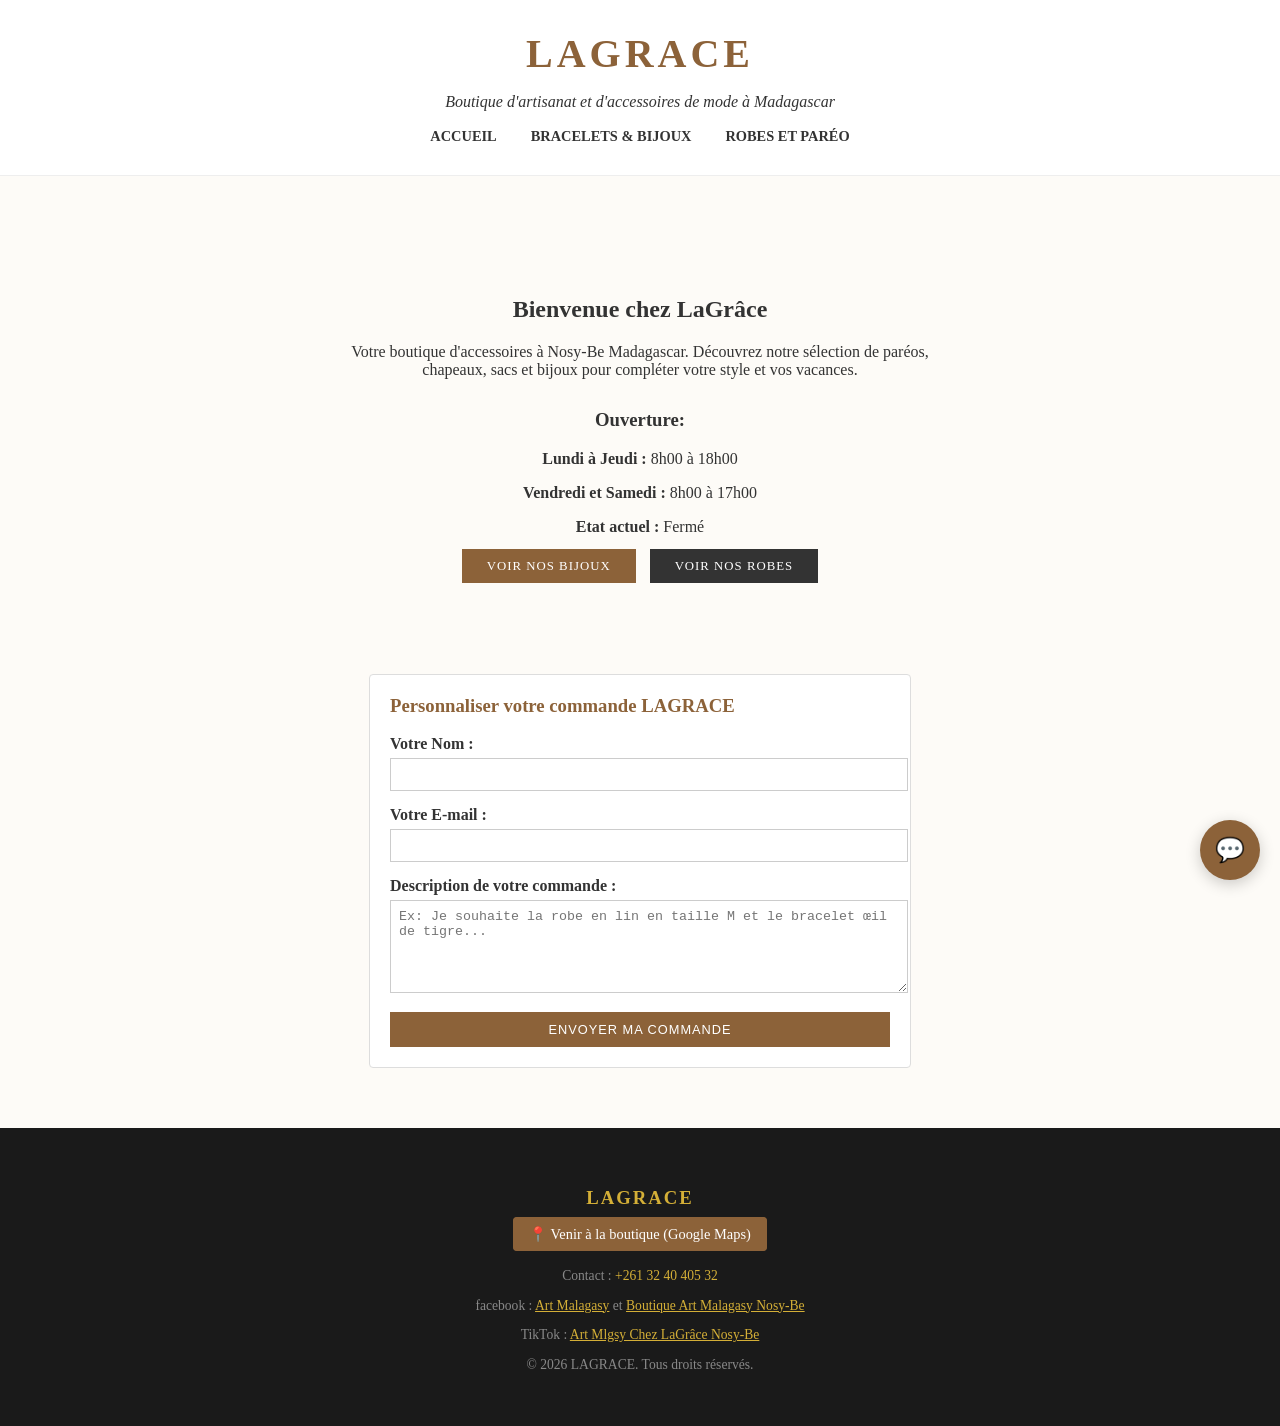
<file: index.html>
<!DOCTYPE html>
<html lang="fr">
<head>
    <meta charset="UTF-8">
    <title>LAGRACE | Boutique Officielle</title>
    <link rel="stylesheet" href="style.css">
</head>
<body>

    <header>
        <h1>LAGRACE</h1>
        <p><i>Boutique d'artisanat et d'accessoires de mode à Madagascar</i></p>
        <nav>
            <a href="index.html">Accueil</a>
            <a href="bracelets.html">Bracelets & Bijoux</a>
            <a href="robes.html">Robes et Paréo</a>
        </nav>
    </header>

    <section class="container" style="text-align: center; padding: 60px 20px;">
        <h2>Bienvenue chez LaGrâce</h2>

        <p style="max-width: 600px; margin: 0 auto 30px auto;">Votre boutique d'accessoires à Nosy-Be Madagascar. Découvrez notre sélection de paréos, chapeaux, sacs et bijoux pour compléter votre style et vos vacances.</p>
        <div>
            <h3>Ouverture:</h3>
            <p><strong>Lundi à Jeudi :</strong> 8h00 à 18h00</p>
            <p><strong>Vendredi et Samedi :</strong> 8h00 à 17h00</p>
            <p><strong>Etat actuel :</strong> <span id="status-magasin"></span></p>
        </div>
        <div style="margin-top: 20px;">
            <a href="bracelets.html" class="btn-buy" style="text-decoration:none; margin-right:10px;">Voir nos Bijoux</a>
            <a href="robes.html" class="btn-buy" style="text-decoration:none; background-color:#333;">Voir nos Robes</a>
        </div>
    </section>

    <div class="commande-zone" style="max-width: 500px; margin: 20px auto; padding: 20px; background: #fff; border: 1px solid #ddd; border-radius: 4px;">
        <h3 style="color: #8C6239; margin-top: 0;">Personnaliser votre commande LAGRACE</h3>
        
        <!-- LE FORMULAIRE -->
        <form action="https://api.web3forms.com/submit/" method="POST">
            
            <!-- Clé d'accès (À remplacer) -->
            <input type="hidden" name="access_key" value="341156b1-4b6c-43ed-bd7f-a6fb8f7caf93">
            
            <!-- Sujet de l'e-mail que vous allez recevoir -->
            <input type="hidden" name="subject" value="Nouvelle commande personnalisée - LAGRACE">
            
            <!-- Infos du client -->
            <div style="margin-bottom: 15px;">
                <label style="display:block; margin-bottom:5px; font-weight:bold;">Votre Nom :</label>
                <input type="text" name="nom" required style="width: 100%; padding: 8px; border: 1px solid #ccc;">
            </div>

            <div style="margin-bottom: 15px;">
                <label style="display:block; margin-bottom:5px; font-weight:bold;">Votre E-mail :</label>
                <input type="email" name="email" required style="width: 100%; padding: 8px; border: 1px solid #ccc;">
            </div>

            <!-- Détails de la commande -->
            <div style="margin-bottom: 15px;">
                <label style="display:block; margin-bottom:5px; font-weight:bold;">Description de votre commande :</label>
                <textarea name="description_commande" rows="5" required style="width: 100%; padding: 8px; border: 1px solid #ccc;" placeholder="Ex: Je souhaite la robe en lin en taille M et le bracelet œil de tigre..."></textarea>
            </div>

            <!-- Optionnel : Redirection après l'envoi -->
            <!-- <input type="hidden" name="redirect" value="https://votre-site.com"> -->

            <button type="submit" class="btn-buy" style="width: 100%;">Envoyer ma commande</button>
        </form>
    </div>
    <!-- ==================== INTERFACE DU CHATBOT ==================== -->
    <!-- Bouton Flottant (En bas à droite) -->
    <button id="groqChatBtn" onclick="toggleGroqChat()" style="position: fixed; bottom: 20px; right: 20px; background-color: #8C6239; color: white; border: none; width: 60px; height: 60px; border-radius: 50%; font-size: 24px; cursor: pointer; box-shadow: 0 4px 15px rgba(0,0,0,0.2); z-index: 10000; font-family: sans-serif;">💬</button>

    <!-- Fenêtre de Discussion (Format Mobile Compact) -->
    <div id="groqChatBox" style="display: none; position: fixed; bottom: 90px; right: 20px; width: 360px; max-width: 90%; height: 500px; max-height: 80vh; background-color: #FDFBF7; border-radius: 12px; box-shadow: 0 5px 25px rgba(0,0,0,0.15); border: 1px solid #8C6239; flex-direction: column; z-index: 10000; font-family: 'Segoe UI', Roboto, Helvetica, Arial, sans-serif; overflow: hidden;">
        
        <!-- En-tête -->
        <div style="background-color: #8C6239; color: white; padding: 15px; font-weight: bold; display: flex; justify-content: space-between; align-items: center;">
            <span>Assistant LAGRACE</span>
            <button onclick="toggleGroqChat()" style="background: none; border: none; color: white; font-size: 20px; cursor: pointer;">&times;</button>
        </div>

        <!-- Zone de configuration de la Clé API -->
        <div id="groqApiKeyZone" style="background-color: #f0e6dc; padding: 10px; border-bottom: 1px solid #ddd; text-align: center;">
            <input type="password" id="groqApiKey" placeholder="Entrez votre clé API Groq..." style="width: 70%; padding: 5px; border: 1px solid #ccc; border-radius: 4px; font-size: 12px;">
            <button onclick="saveGroqKey()" style="background-color: #333; color: white; border: none; padding: 5px 10px; border-radius: 4px; font-size: 12px; cursor: pointer;">OK</button>
        </div>

        <!-- Zone des Messages -->
        <div id="groqChatMessages" style="flex: 1; padding: 15px; overflow-y: auto; display: flex; flex-direction: column; gap: 10px; background-color: #FDFBF7;">
            <div style="background-color: #eee; padding: 10px; border-radius: 8px; align-self: flex-start; max-width: 80%; font-size: 14px;">
                Bonjour ! Je suis l'assistant virtuel de LAGRACE. Comment puis-je vous aider aujourd'hui ?
            </div>
        </div>

        <!-- Zone de Saisie -->
        <div style="padding: 10px; background-color: white; border-top: 1px solid #eee; display: flex; gap: 5px;">
            <input type="text" id="groqChatInput" placeholder="Posez votre question..." onkeypress="handleGroqKeyPress(event)" style="flex: 1; padding: 10px; border: 1px solid #ccc; border-radius: 4px; font-size: 14px;">
            <button onclick="sendGroqMessage()" style="background-color: #8C6239; color: white; border: none; padding: 10px 15px; border-radius: 4px; cursor: pointer; font-weight: bold;">></button>
        </div>
    </div>

    <!-- ==================== SCRIPT LOGIQUE DU CHATBOT ==================== -->
    <script>
    // 1. Base de connaissances extraite automatiquement de vos pages HTML
    const catalogueBoutique = {
        nomBoutique: "LaGrâce",
        theme: "Boho-Chic & Artisanal (Naturel, élégant, authentique, pierres naturelles, lin, écru, terracotta)",
        produitsDisponibles: [
            { nom: "Bracelet Blue Galaxy Agate", categorie: "Bijoux", prix: "29,00 €", description: "Bracelet artisanal en pierres naturelles d'agate bleues." },
            { nom: "African Trade Beads", categorie: "Bijoux", prix: "24,00 €", description: "Bracelet avec perles artisanales africaines traditionnelles." },
            { nom: "Bracelet Œil de Tigre Protecteur", categorie: "Bijoux", prix: "32,00 €", description: "Bracelet en pierre œil de tigre, symbole de protection." },
            { nom: "Robe Longue Terracotta", categorie: "Robes", prix: "79,00 €", description: "Robe fluide bohème couleur brique / terracotta." },
            { nom: "Robe Kimono en Lin Écru", categorie: "Robes", prix: "85,00 €", description: "Robe de style kimono en lin naturel couleur écru." },
            { nom: "Robe Maxi Fleurie Sauvage", categorie: "Robes", prix: "89,00 €", description: "Robe longue dotée d'imprimés floraux au style sauvage et bohème." }
        ]
    };

    // Afficher / Masquer la fenêtre de chat
    function toggleGroqChat() {
        const chatBox = document.getElementById('groqChatBox');
        if (chatBox.style.display === 'none' || chatBox.style.display === '') {
            chatBox.style.display = 'flex';
            // Charger la clé API si elle existe déjà en mémoire
            if(localStorage.getItem('groq_api_key')) {
                document.getElementById('groqApiKey').value = localStorage.getItem('groq_api_key');
            }
        } else {
            chatBox.style.display = 'none';
        }
    }

    // Sauvegarder la clé API dans le navigateur de l'utilisateur
    function saveGroqKey() {
        const key = document.getElementById('groqApiKey').value.trim();
        if(key) {
            localStorage.setItem('groq_api_key', key);
            alert("Clé API enregistrée localement avec succès !");
        } else {
            alert("Veuillez entrer une clé valide.");
        }
    }

    // Gérer l'envoi par la touche Entrée
    function handleGroqKeyPress(event) {
        if (event.key === 'Enter') {
            sendGroqMessage();
        }
    }

    // Envoyer le message et appeler l'API Groq
    async function sendGroqMessage() {
        const inputElement = document.getElementById('groqChatInput');
        const messageText = inputElement.value.trim();
        const apiKey = localStorage.getItem('groq_api_key') || document.getElementById('groqApiKey').value.trim();

        if (!messageText) return;
        if (!apiKey) {
            alert("Veuillez d'abord configurer et valider votre Clé API Groq dans la zone supérieure.");
            return;
        }

        // Afficher le message de l'utilisateur
        appendMessage(messageText, 'user');
        inputElement.value = '';

        // Afficher un indicateur de chargement
        const loadingId = appendMessage("L'assistant réfléchit...", 'bot', true);

        // Préparer le contexte système pour Groq
        const systemPrompt = `Tu es l'assistant virtuel officiel de la boutique de vente en ligne "${catalogueBoutique.nomBoutique}".
    Le thème de la boutique est : ${catalogueBoutique.theme}.
    Voici la liste stricte et exacte des produits actuellement disponibles à l'achat :
    ${JSON.stringify(catalogueBoutique.produitsDisponibles)}

    Consignes absolues :
    1. Réponds poliment, chaleureusement et adopte un ton professionnel aligné sur l'univers Boho-Chic de la marque.
    2. Utilise UNIQUEMENT les informations et les prix fournis dans la liste ci-dessus pour parler des produits. N'invente jamais d'autres vêtements ou d'autres bijoux.
    3. Si un client demande un produit indisponible, réoriente-le gentiment vers les bracelets ou les robes listés ci-dessus.
    4. Fais des réponses courtes et aérées adaptées à une petite fenêtre de chat de téléphone portable.`;

        try {
            // Appel API direct vers Groq Cloud (Modèle Llama 3)
            const response = await fetch('https://api.groq.com/openai/v1/chat/completions', {
                method: 'POST',
                headers: {
                    'Authorization': `Bearer ${apiKey}`,
                    'Content-Type': 'application/json'
                },
                body: JSON.stringify({
                    model: "llama-3.3-70b-versatile", // Modèle ultra-rapide et économique [1]
                    messages: [
                        { role: "system", content: systemPrompt },
                        { role: "user", content: messageText }
                    ],
                    temperature: 0.7
                })
            });

                    const data = await response.json();
        document.getElementById(loadingId).remove(); // Supprime l'indicateur de chargement

        // Code corrigé pour lire la structure exacte de Groq :
        if (data.choices && data.choices[0] && data.choices[0].message) {
            const reply = data.choices[0].message.content;
            appendMessage(reply, 'bot');
        } else if (data.error) {
            // Permet d'afficher la vraie erreur si la clé API a un problème
            appendMessage("Erreur Groq : " + data.error.message, 'bot');
        } else {
            appendMessage("Désolé, une erreur est survenue lors de la lecture de la réponse.", 'bot');
        }


        } catch (error) {
            console.error(error);
            document.getElementById(loadingId).remove();
            appendMessage("Impossible de joindre Groq. Vérifiez votre clé API et votre connexion internet.", 'bot');
        }
    }

    // Fonction utilitaire pour injecter les bulles de texte dans l'interface
    function appendMessage(text, sender, isLoading = false) {
        const messagesContainer = document.getElementById('groqChatMessages');
        const msgDiv = document.createElement('div');
        const id = 'msg-' + Date.now();
        msgDiv.id = id;
        
        // Style de la bulle selon l'émetteur
        msgDiv.style.padding = "10px";
        msgDiv.style.borderRadius = "8px";
        msgDiv.style.maxWidth = "80%";
        msgDiv.style.fontSize = "14px";
        msgDiv.style.lineHeight = "1.4";
        msgDiv.style.whiteSpace = "pre-line";

        if (sender === 'user') {
            msgDiv.style.backgroundColor = "#8C6239";
            msgDiv.style.color = "white";
            msgDiv.style.alignSelf = "flex-end";
        } else {
            msgDiv.style.backgroundColor = isLoading ? "#f0f0f0" : "#e6ded6";
            msgDiv.style.color = "#333";
            msgDiv.style.alignSelf = "flex-start";
            if(isLoading) msgDiv.style.fontStyle = "italic";
        }

        msgDiv.innerText = text;
        messagesContainer.appendChild(msgDiv);
        messagesContainer.scrollTop = messagesContainer.scrollHeight; // Défilement automatique vers le bas
        return id;
    }
    </script>


    <footer style="text-align: center; padding: 40px; background-color: #1a1a1a; color: #fff; margin-top: 60px;">
        <!-- Nom de la marque -->
        <h3 style="color: #D4AF37; letter-spacing: 2px; margin-bottom: 15px;">LAGRACE</h3>
        
        <!-- Bouton d'itinéraire Google Maps -->
        <p style="margin-bottom: 25px;">
            <a href="https://maps.app.goo.gl/9nFhhT6et92omHWVA?g_st=ic" 
            target="_blank" 
            rel="noopener noreferrer" 
            style="color: #fff; text-decoration: none; border: 1px solid #8C6239; padding: 8px 15px; border-radius: 4px; font-size: 0.9em; transition: 0.3s; background-color: #8C6239;">
            📍 Venir à la boutique (Google Maps)
            </a>
        </p>
        <div style="font-size: 0.85em; color: #888;">
            <p>Contact : <span style="color: #D4AF37">+261 32 40 405 32</span></p>
            <p>facebook : <a href="https://www.facebook.com/share/1EeJdgmCdW/?mibextid=wwXIfr" target="_blank" style="color: #D4AF37">Art Malagasy</a> et <a href="https://www.facebook.com/share/1BmbJyqrLx/?mibextid=wwXIfr" target="_blank" style="color: #D4AF37">Boutique Art Malagasy Nosy-Be</a></p>
            <p>TikTok : <a href="https://vt.tiktok.com/ZSQsw8J28/" target="_blank"style="color: #D4AF37">Art Mlgsy Chez LaGrâce Nosy-Be</a></p>
            <!-- Droits d'auteur -->
            <p>&copy; 2026 LAGRACE. Tous droits réservés.</p>
        </div>
    </footer>

    <script src="script.js" defer></script>
</body>
</html>
</file>
<file: style.css>
/* Style Général - Thème Boho Chic LAGRACE */
:root {
    --primary-color: #8C6239; /* Marron bois chaud */
    --accent-color: #D4AF37;  /* Or / Doré */
    --bg-color: #FDFBF7;      /* Crème / Écru */
    --text-color: #333333;    /* Anthracite */
}

body {
    font-family: 'Playfair Display', 'Georgia', serif;
    background-color: var(--bg-color);
    color: var(--text-color);
    margin: 0;
    padding: 0;
}

header {
    background-color: #ffffff;
    text-align: center;
    padding: 30px 10px;
    border-bottom: 1px solid #eee;
}

header h1 {
    font-size: 2.5em;
    letter-spacing: 4px;
    color: var(--primary-color);
    margin: 0 0 10px 0;
}

nav a {
    margin: 0 15px;
    text-decoration: none;
    color: var(--text-color);
    font-weight: bold;
    text-transform: uppercase;
    font-size: 0.9em;
}

nav a:hover {
    color: var(--accent-color);
}

/* Grille de produits */
.container {
    max-width: 1200px;
    margin: 40px auto;
    padding: 0 20px;
}

.grid {
    display: grid;
    grid-template-columns: repeat(auto-fit, minmax(280px, 1fr));
    gap: 30px;
}

.product-card {
    background: #ffffff;
    border-radius: 4px;
    overflow: hidden;
    box-shadow: 0 4px 15px rgba(0,0,0,0.05);
    text-align: center;
    padding-bottom: 20px;
    transition: transform 0.3s;
}

.product-card:hover {
    transform: translateY(-5s);
}

.product-card img {
    width: 100%;
    height: 350px;
    object-fit: cover;
}

.product-card h3 {
    font-size: 1.3em;
    margin: 15px 0 5px 0;
}

.product-price {
    color: var(--primary-color);
    font-weight: bold;
    font-size: 1.1em;
    margin-bottom: 15px;
}

.btn-buy {
    background-color: var(--primary-color);
    color: white;
    border: none;
    padding: 10px 25px;
    text-transform: uppercase;
    font-size: 0.8em;
    letter-spacing: 1px;
    cursor: pointer;
    transition: 0.3s;
}

.btn-buy:hover {
    background-color: var(--accent-color);
}

footer {
    text-align: center;
    padding: 40px;
    background-color: #1a1a1a;
    color: #6d6868;
    margin-top: 60px;
}
</file>
